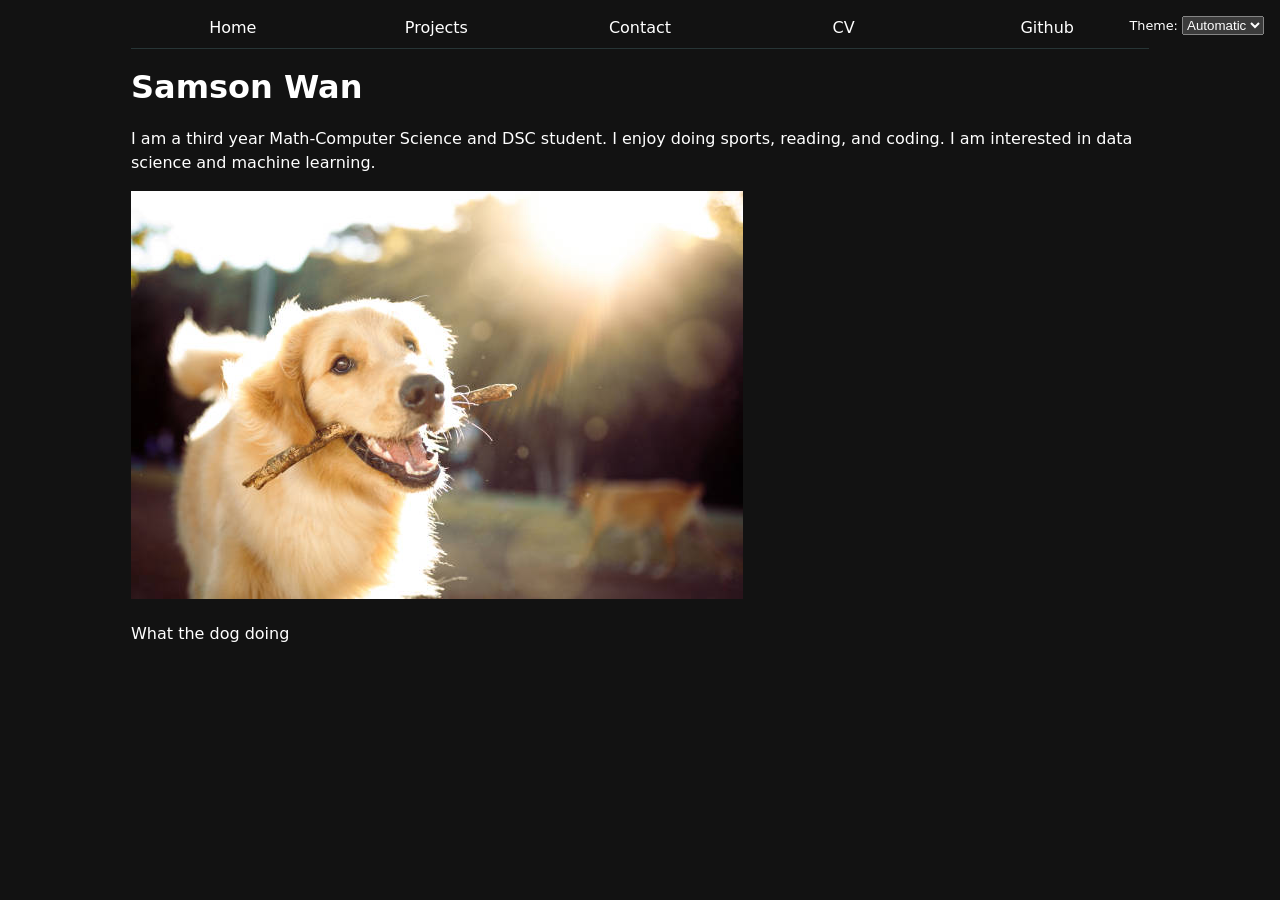
<file: index.html>
<!DOCTYPE html>
<html lang="en">
<head>
    <meta charset="UTF-8">
    <meta name="viewport" content="width=device-width, initial-scale=1.0">
    <title>Samson Wan: Personal site and portfolio</title>
    <link rel="stylesheet" href="style.css">
    <script src="global.js" type="module"></script>
</head>
<body>
    <!-- <nav>
        <a href="index.html">Home</a>
        <a href="projects/index.html">Projects</a>
        <a href="contact/index.html">Contact</a>
        <a href="CV/index.html">CV</a>
        <a href="https://github.com/lukkrim" target="_blank">Github</a>
    </nav> -->

    <h1>Samson Wan</h1>
    <p>I am a third year Math-Computer Science and DSC student. I enjoy doing sports, reading, 
        and coding. I am interested in data science and machine learning.</p>

    <img src="images/dog.jpg" alt="Random dog picture I found on the web">
    <p>What the dog doing</p>

</body>
</html>
</file>
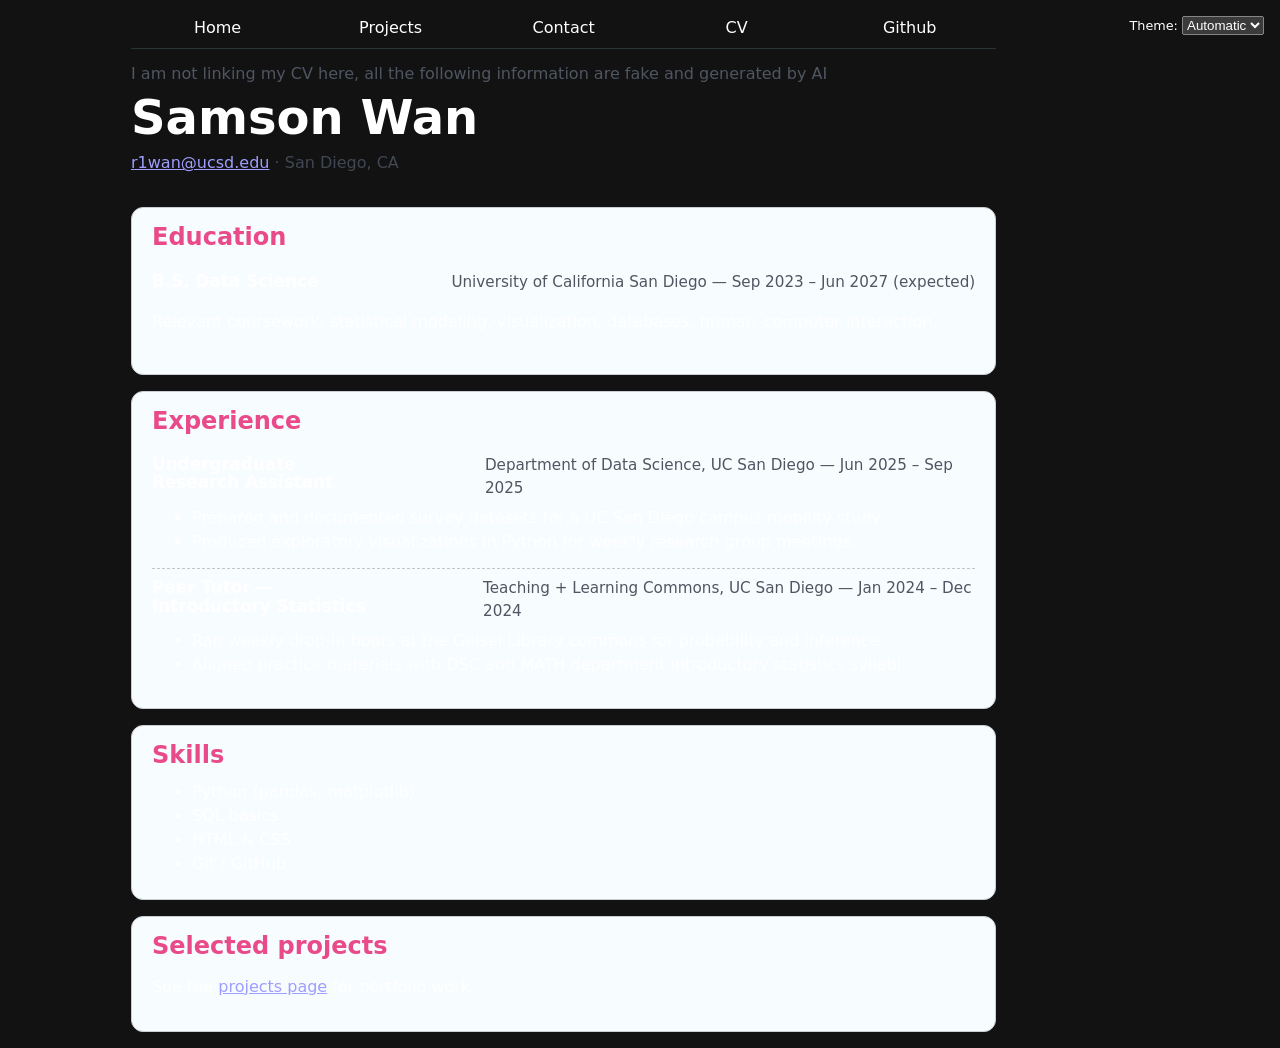
<file: CV/index.html>
<!DOCTYPE html>
<html lang="en">
<head>
    <meta charset="UTF-8">
    <meta name="viewport" content="width=device-width, initial-scale=1.0">
    <title>Samson Wan — CV</title>
    <link rel="stylesheet" href="../style.css">
    <link rel="stylesheet" href="cv.css">
    <script src="../global.js" type="module"></script>
</head>
<body>
    <!-- <nav>
        <a href="../index.html">Home</a>
        <a href="../projects/index.html">Projects</a>
        <a href="../contact/index.html">Contact</a>
        <a href="../CV/index.html">CV</a>
        <a href="https://github.com/lukkrim" target="_blank">Github</a>
    </nav> -->

    <header>
        <h1>I am not linking my CV here, all the following information are fake and generated by AI</h1>
        <h1>Samson Wan</h1>
        <p>
            <a href="mailto:r1wan@ucsd.edu">r1wan@ucsd.edu</a>
            · San Diego, CA
        </p>
    </header>

    <section id="education" aria-labelledby="education-heading">
        <h2 id="education-heading">Education</h2>

        <article>
            <header>
                <h3>B.S. Data Science</h3>
                <p>
                    <span>University of California San Diego</span>
                    —
                    <time datetime="2023-09">Sep 2023</time>
                    –
                    <time datetime="2027-06">Jun 2027</time> (expected)
                </p>
            </header>
            <p>Relevant coursework: statistical modeling, visualization, databases, human–computer interaction.</p>
        </article>
    </section>

    <section id="experience" aria-labelledby="experience-heading">
        <h2 id="experience-heading">Experience</h2>

        <article>
            <header>
                <h3>Undergraduate Research Assistant</h3>
                <p>
                    Department of Data Science, UC San Diego
                    —
                    <time datetime="2025-06">Jun 2025</time>
                    –
                    <time datetime="2025-09">Sep 2025</time>
                </p>
            </header>
            <ul>
                <li>Prepared and documented survey datasets for a UC San Diego campus mobility study.</li>
                <li>Produced exploratory visualizations in Python for weekly research group meetings.</li>
            </ul>
        </article>

        <article>
            <header>
                <h3>Peer Tutor — Introductory Statistics</h3>
                <p>
                    Teaching + Learning Commons, UC San Diego
                    —
                    <time datetime="2024-01">Jan 2024</time>
                    –
                    <time datetime="2024-12">Dec 2024</time>
                </p>
            </header>
            <ul>
                <li>Ran weekly drop-in hours at the Geisel Library commons for probability and inference.</li>
                <li>Aligned practice materials with DSC and MATH department introductory statistics syllabi.</li>
            </ul>
        </article>
    </section>

    <section id="skills" aria-labelledby="skills-heading">
        <h2 id="skills-heading">Skills</h2>
        <ul>
            <li>Python (pandas, matplotlib)</li>
            <li>SQL basics</li>
            <li>HTML &amp; CSS</li>
            <li>Git / GitHub</li>
        </ul>
    </section>

    <section id="projects" aria-labelledby="projects-heading">
        <h2 id="projects-heading">Selected projects</h2>
        <p>
            See the <a href="../projects/index.html">projects page</a> for portfolio work.
        </p>
    </section>

</body>
</html>
</file>
<file: style.css>
html {
  --color-accent: oklch(65% 50% 0);
  accent-color: var(--color-accent);
  color-scheme: dark;
}

body {
    font: 100%/1.5 system-ui;
    max-width: 100ch;
    margin-inline: max(1em, (100% - 100ch) / 2);
}

img {
  max-width: 100%;
  height: auto;
}

nav {
  --border-color: oklch(50% 10% 200 / 40%);
  display: flex;
  flex-direction: row;
  margin-bottom: 1em;
  border-bottom-width: 1px;
  border-bottom-style: solid;
  border-bottom-color: var(--border-color); 

  a{
    flex: 1;
    text-decoration: none;
    color: inherit;
    text-align: center;
    padding: 0.5em;

    &.current {
      font-weight: bold;
      border-bottom-width: 0.4em;
      border-bottom-style: solid;
      border-bottom-color: var(--border-color); 
      padding-bottom: 0.25em;
    }

    &:hover {
      font-weight: bold;
      border-bottom-width: 0.4em;
      border-bottom-style: solid;
      border-bottom-color: oklch(0.5912 0.1283 275.29);
      padding-bottom: 0.25em;
    }
  }
}

h1, h2, h3, h4, h5, h6 {
  line-height: 1.1;
  text-wrap: balance;
}

.color-scheme {
  position: absolute;
  top: 1rem;
  right: 1rem;
  font-size: 80%;
}
</file>
<file: CV/cv.css>
/* CV page layout + hierarchy */
body {
    max-width: 85ch;
  }
  
  header {
    margin-bottom: 2rem;
  }
  
  header h1:first-of-type {
    font-size: 1rem;
    font-weight: 500;
    color: oklch(45% 0.02 260);
    margin-bottom: 0.5rem;
  }
  
  header h1:last-of-type {
    font-size: clamp(2rem, 5vw, 3rem);
    margin: 0;
  }
  
  header p {
    margin-top: 0.5rem;
    color: oklch(40% 0.02 260);
  }
  
  /* Section cards */
  section {
    padding: 1rem 1.25rem;
    border: 1px solid oklch(85% 0.01 250);
    border-radius: 0.75rem;
    margin-block: 1rem;
    background: oklch(99% 0.01 250);
  }
  
  section h2 {
    margin-top: 0;
    margin-bottom: 0.75rem;
    color: var(--color-accent);
  }
  
  /* Entries in education/experience */
  article {
    padding-block: 0.5rem;
  }
  
  article + article {
    border-top: 1px dashed oklch(82% 0.01 250);
  }
  
  article header {
    display: flex;
    justify-content: space-between;
    gap: 1rem;
    align-items: baseline;
    margin-bottom: 0.25rem;
  }
  
  article h3 {
    margin: 0;
    font-size: 1.05rem;
  }
  
  article header p {
    margin: 0;
    font-size: 0.95rem;
    color: oklch(45% 0.02 260);
  }
  
  ul {
    margin-top: 0.4rem;
    margin-bottom: 0.4rem;
  }
  
  /* Small-screen fallback */
  @media (max-width: 700px) {
    article header {
      flex-direction: column;
      align-items: flex-start;
      gap: 0.2rem;
    }
  }
</file>
